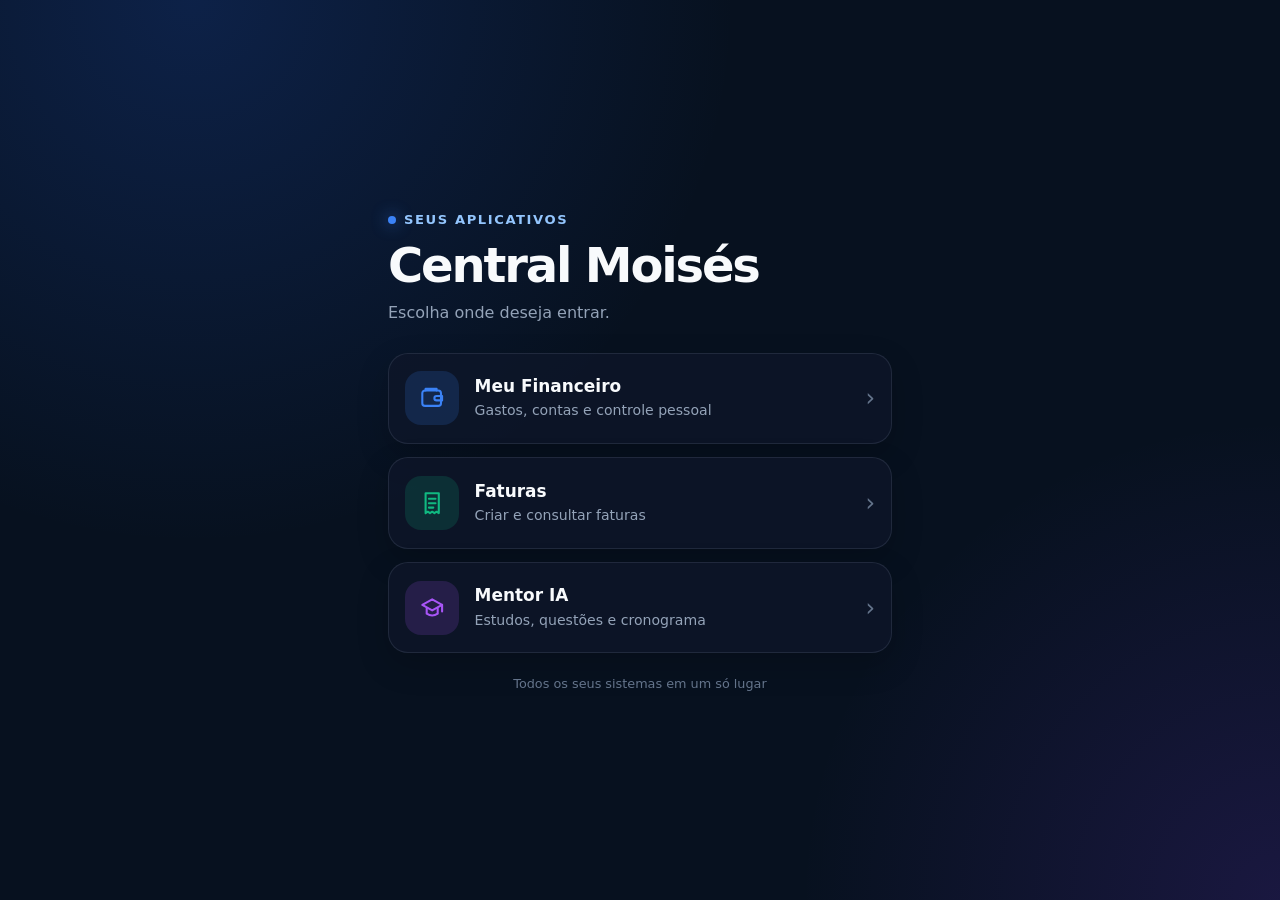
<file: index.html>
<!DOCTYPE html>
<html lang="pt-BR">
<head>
  <meta charset="UTF-8">
  <meta name="viewport" content="width=device-width, initial-scale=1.0, viewport-fit=cover">
  <meta name="theme-color" content="#07111f">
  <meta name="description" content="Acesso rápido ao Financeiro, Faturas e Mentor IA.">
  <title>Central Moisés</title>
  <link rel="manifest" href="manifest.json?v=1.6.0">
  <link rel="icon" href="icon.svg?v=1.6.0" type="image/svg+xml">
  <style>
    :root {
      color-scheme: dark;
      font-family: Inter, ui-sans-serif, system-ui, -apple-system, BlinkMacSystemFont, "Segoe UI", sans-serif;
      background: #07111f;
      color: #f8fafc;
    }

    * { box-sizing: border-box; }

    body {
      min-height: 100vh;
      min-height: 100dvh;
      margin: 0;
      background:
        radial-gradient(circle at 15% 0%, rgba(37, 99, 235, .20), transparent 34rem),
        radial-gradient(circle at 100% 100%, rgba(124, 58, 237, .16), transparent 30rem),
        #07111f;
    }

    main {
      width: min(100%, 34rem);
      min-height: 100vh;
      min-height: 100dvh;
      margin: 0 auto;
      padding: max(2rem, env(safe-area-inset-top)) 1.25rem max(2rem, env(safe-area-inset-bottom));
      display: flex;
      flex-direction: column;
      justify-content: center;
    }

    header { margin-bottom: 1.75rem; }

    .eyebrow {
      display: inline-flex;
      align-items: center;
      gap: .5rem;
      margin: 0 0 .65rem;
      color: #93c5fd;
      font-size: .82rem;
      font-weight: 800;
      letter-spacing: .12em;
      text-transform: uppercase;
    }

    .eyebrow::before {
      content: "";
      width: .5rem;
      height: .5rem;
      border-radius: 999px;
      background: #3b82f6;
      box-shadow: 0 0 1rem rgba(59, 130, 246, .8);
    }

    h1 {
      margin: 0;
      font-size: clamp(2rem, 9vw, 3rem);
      line-height: 1;
      letter-spacing: -.045em;
    }

    header p {
      margin: .75rem 0 0;
      color: #94a3b8;
      font-size: 1rem;
      line-height: 1.5;
    }

    nav {
      display: grid;
      gap: .85rem;
    }

    .card {
      --accent: #3b82f6;
      display: grid;
      grid-template-columns: 3.35rem 1fr auto;
      align-items: center;
      gap: 1rem;
      min-height: 5.7rem;
      padding: 1rem;
      color: inherit;
      text-decoration: none;
      background: rgba(15, 23, 42, .78);
      border: 1px solid rgba(148, 163, 184, .15);
      border-radius: 1.25rem;
      box-shadow: 0 .75rem 2rem rgba(0, 0, 0, .18);
      -webkit-tap-highlight-color: transparent;
      transition: transform .16s ease, border-color .16s ease, background .16s ease;
    }

    .card:active { transform: scale(.985); }

    .card:focus-visible {
      outline: 3px solid color-mix(in srgb, var(--accent) 60%, white);
      outline-offset: 3px;
    }

    @media (hover: hover) {
      .card:hover {
        transform: translateY(-2px);
        border-color: color-mix(in srgb, var(--accent) 55%, transparent);
        background: rgba(15, 23, 42, .96);
      }
    }

    .card.faturas { --accent: #10b981; }
    .card.mentor { --accent: #a855f7; }

    .icon {
      width: 3.35rem;
      height: 3.35rem;
      display: grid;
      place-items: center;
      border-radius: 1rem;
      color: var(--accent);
      background: color-mix(in srgb, var(--accent) 16%, transparent);
    }

    .icon svg {
      width: 1.65rem;
      height: 1.65rem;
      fill: none;
      stroke: currentColor;
      stroke-width: 1.9;
      stroke-linecap: round;
      stroke-linejoin: round;
    }

    .text strong {
      display: block;
      font-size: 1.06rem;
      line-height: 1.25;
    }

    .text span {
      display: block;
      margin-top: .28rem;
      color: #94a3b8;
      font-size: .88rem;
      line-height: 1.35;
    }

    .arrow {
      color: #64748b;
      font-size: 1.5rem;
      line-height: 1;
    }

    footer {
      margin-top: 1.4rem;
      color: #64748b;
      text-align: center;
      font-size: .8rem;
    }

    @media (max-width: 360px) {
      main { padding-inline: 1rem; }
      .card { grid-template-columns: 3rem 1fr auto; gap: .75rem; }
      .icon { width: 3rem; height: 3rem; }
    }

    @media (prefers-reduced-motion: reduce) {
      .card { transition: none; }
    }
  </style>
</head>
<body>
  <main>
    <header>
      <p class="eyebrow">Seus aplicativos</p>
      <h1>Central Moisés</h1>
      <p>Escolha onde deseja entrar.</p>
    </header>

    <nav aria-label="Aplicativos">
      <a class="card" href="./financeiro.html?origem=central">
        <span class="icon" aria-hidden="true">
          <svg viewBox="0 0 24 24"><path d="M3 7.5A2.5 2.5 0 0 1 5.5 5h12A2.5 2.5 0 0 1 20 7.5v9a2.5 2.5 0 0 1-2.5 2.5h-12A2.5 2.5 0 0 1 3 16.5z"/><path d="M16 10h5v4h-5a2 2 0 0 1 0-4Z"/><path d="M6 5V3.5h10V5"/></svg>
        </span>
        <span class="text">
          <strong>Meu Financeiro</strong>
          <span>Gastos, contas e controle pessoal</span>
        </span>
        <span class="arrow" aria-hidden="true">›</span>
      </a>

      <a class="card faturas" href="./controle-familiar/">
        <span class="icon" aria-hidden="true">
          <svg viewBox="0 0 24 24"><path d="M6 3h12v18l-2-1.25L14 21l-2-1.25L10 21l-2-1.25L6 21z"/><path d="M9 8h6M9 12h6M9 16h4"/></svg>
        </span>
        <span class="text">
          <strong>Faturas</strong>
          <span>Criar e consultar faturas</span>
        </span>
        <span class="arrow" aria-hidden="true">›</span>
      </a>

      <a class="card mentor" href="./SIMULADO-01/">
        <span class="icon" aria-hidden="true">
          <svg viewBox="0 0 24 24"><path d="m3 9 9-5 9 5-9 5z"/><path d="M7 12v5c3 2 7 2 10 0v-5M21 9v6"/></svg>
        </span>
        <span class="text">
          <strong>Mentor IA</strong>
          <span>Estudos, questões e cronograma</span>
        </span>
        <span class="arrow" aria-hidden="true">›</span>
      </a>
    </nav>

    <footer>Todos os seus sistemas em um só lugar</footer>
  </main>

  <script>
    if ('serviceWorker' in navigator && location.protocol !== 'file:') {
      window.addEventListener('load', () => {
        navigator.serviceWorker.register('./sw.js?v=1.6.0', { scope: './' })
          .then(registration => registration.update())
          .catch(error => console.warn('Modo offline não pôde ser atualizado:', error));
      });
    }
  </script>
</body>
</html>
</file>
